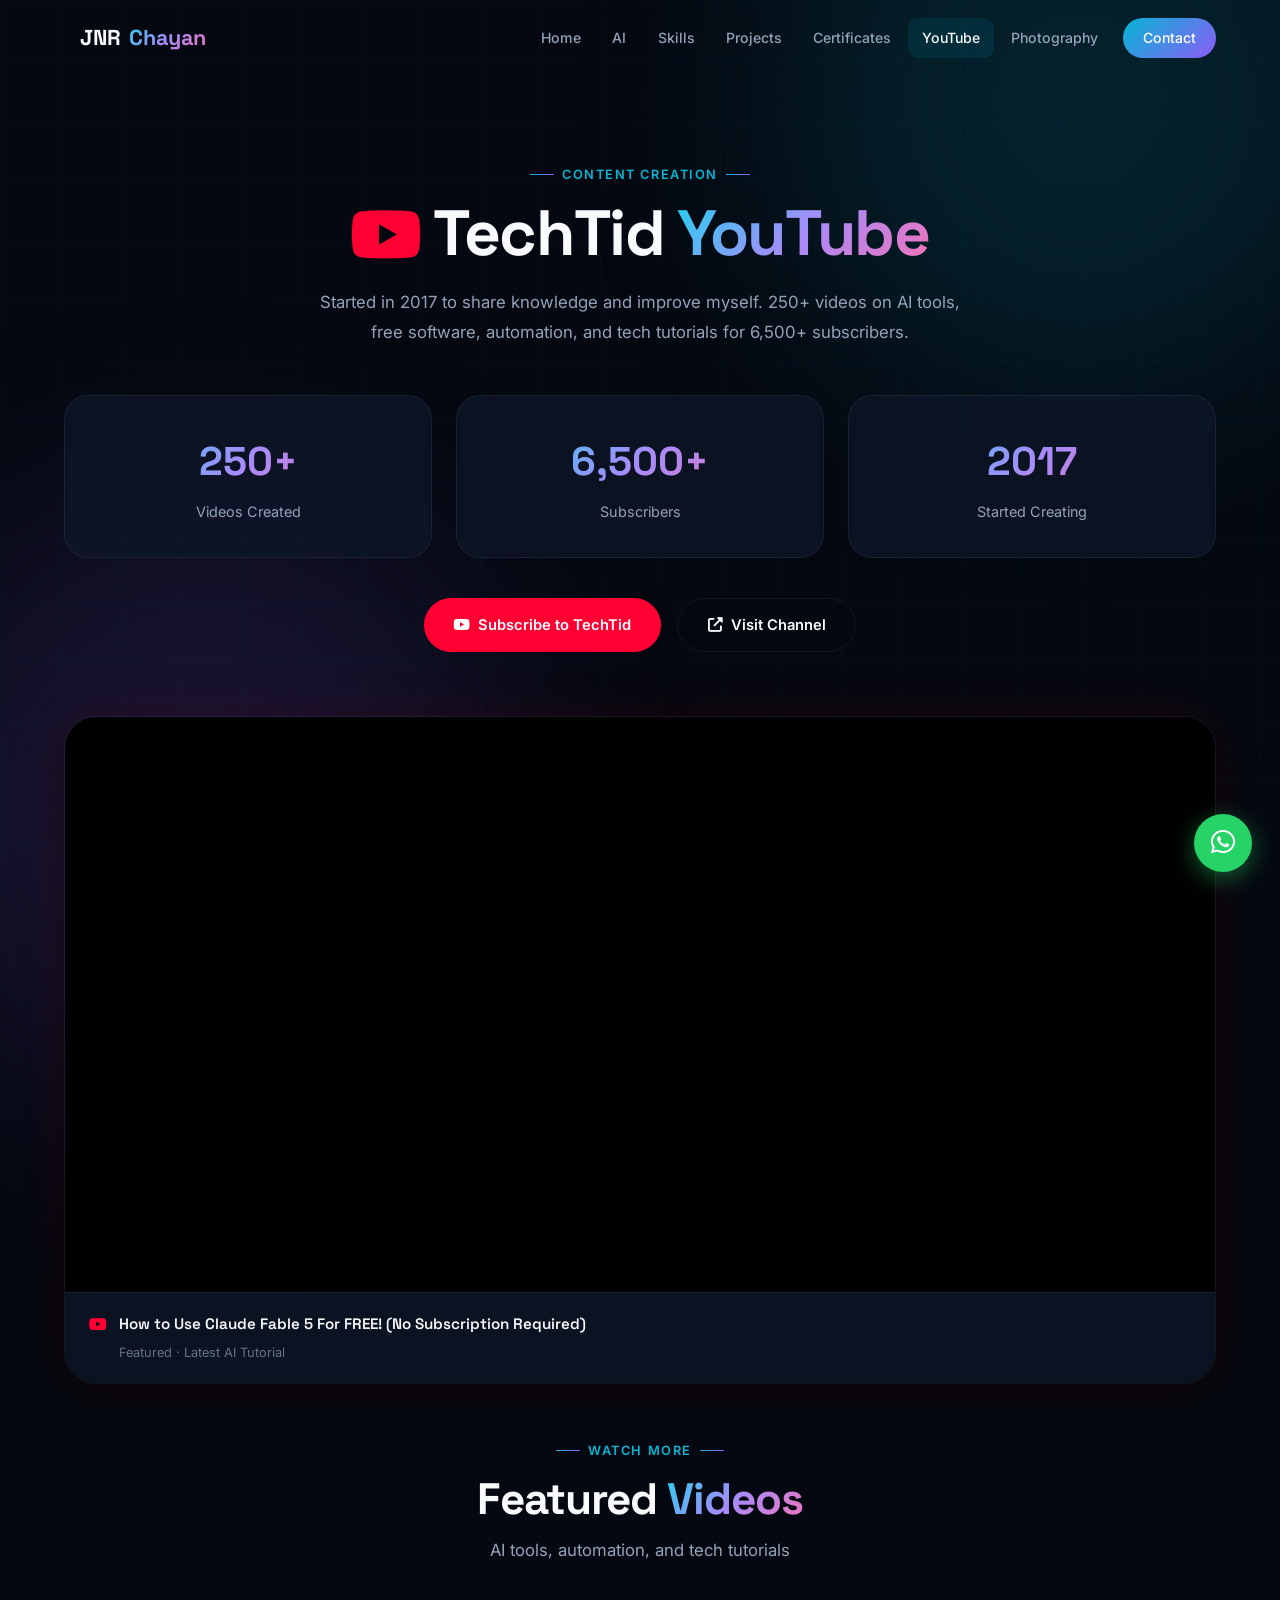
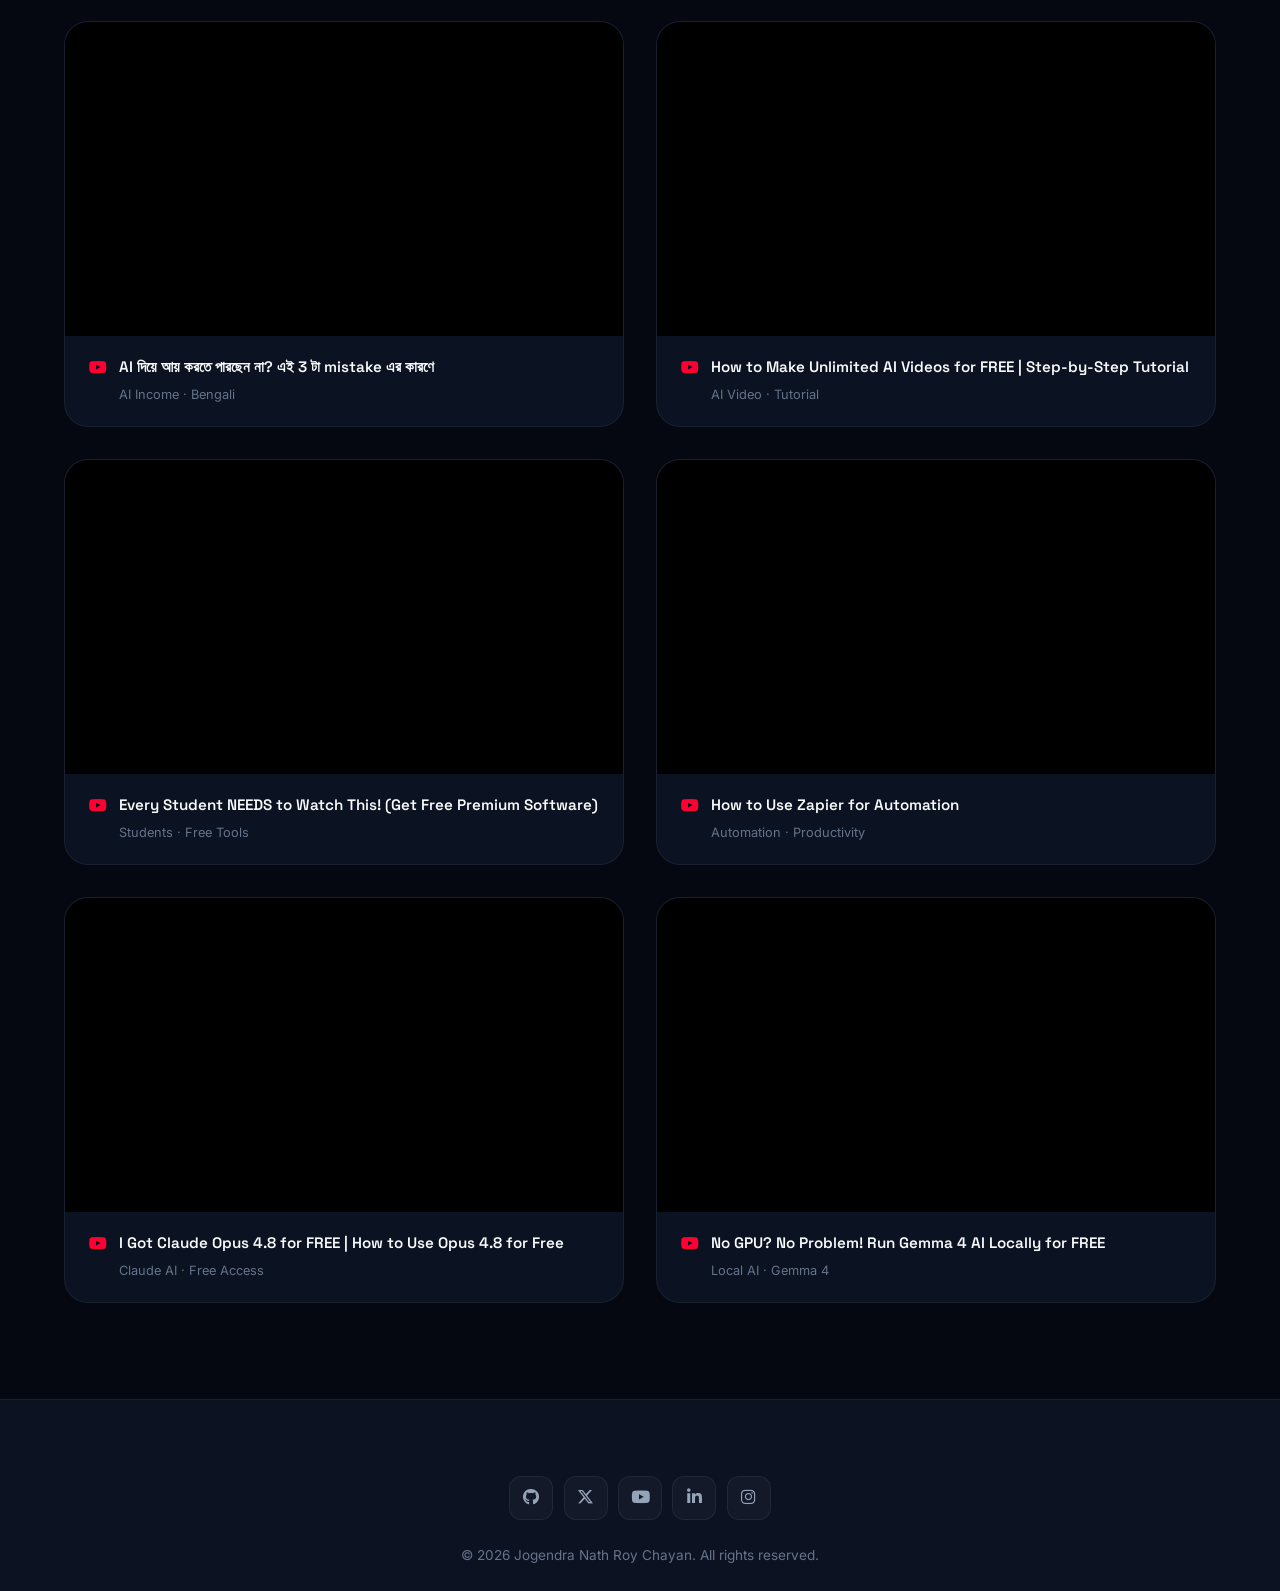
<file: youtube.html>
<!DOCTYPE html>
<html lang="en">
<head>
  <meta charset="UTF-8">
  <meta name="viewport" content="width=device-width, initial-scale=1.0">
  <meta name="description" content="TechTid YouTube Channel - AI tutorials, free tools, and tech knowledge by Jogendra Nath Roy Chayan. 250+ videos, 6500+ subscribers.">
  <title>YouTube | Jogendra Nath Roy Chayan</title>
  <link rel="preconnect" href="https://fonts.googleapis.com">
  <link rel="preconnect" href="https://fonts.gstatic.com" crossorigin>
  <link href="https://fonts.googleapis.com/css2?family=Inter:wght@400;500;600;700&family=Space+Grotesk:wght@500;600;700&display=swap" rel="stylesheet">
  <link rel="stylesheet" href="https://cdnjs.cloudflare.com/ajax/libs/font-awesome/6.5.1/css/all.min.css">
  <link rel="stylesheet" href="css/style.css">
</head>
<body>

  <div class="bg-grid"></div>
  <div class="bg-glow bg-glow-1"></div>
  <div class="bg-glow bg-glow-2"></div>

  <nav class="navbar">
    <div class="container">
      <a href="index.html" class="logo"><span class="logo-dot"></span> JNR<span>Chayan</span></a>
      <button class="nav-toggle" aria-label="Toggle navigation"><i class="fas fa-bars"></i></button>
      <div class="nav-links">
        <a href="index.html">Home</a>
        <a href="index.html#ai-expertise">AI</a>
        <a href="index.html#skills">Skills</a>
        <a href="index.html#projects">Projects</a>
        <a href="index.html#certificates">Certificates</a>
        <a href="youtube.html">YouTube</a>
        <a href="photography.html">Photography</a>
        <a href="index.html#contact" class="nav-cta">Contact</a>
      </div>
    </div>
  </nav>

  <header class="page-header">
    <div class="container">
      <div class="section-label reveal">Content Creation</div>
      <h1 class="reveal"><i class="fab fa-youtube" style="color: var(--youtube);"></i> TechTid <span class="gradient-text">YouTube</span></h1>
      <p class="reveal">
        Started in 2017 to share knowledge and improve myself. 250+ videos on AI tools,
        free software, automation, and tech tutorials for 6,500+ subscribers.
      </p>
    </div>
  </header>

  <section class="section" style="padding-top: 0; position: relative; z-index: 1;">
    <div class="container">
      <div class="youtube-stats">
        <div class="youtube-stat reveal">
          <div class="number" data-count="250">0</div>
          <div class="label">Videos Created</div>
        </div>
        <div class="youtube-stat reveal reveal-delay-1">
          <div class="number" data-count="6500">0</div>
          <div class="label">Subscribers</div>
        </div>
        <div class="youtube-stat reveal reveal-delay-2">
          <div class="number">2017</div>
          <div class="label">Started Creating</div>
        </div>
      </div>

      <div class="youtube-cta reveal">
        <a href="https://www.youtube.com/techtid?sub_confirmation=1" target="_blank" rel="noopener" class="btn btn-youtube">
          <i class="fab fa-youtube"></i> Subscribe to TechTid
        </a>
        <a href="https://www.youtube.com/techtid" target="_blank" rel="noopener" class="btn btn-outline">
          <i class="fas fa-external-link-alt"></i> Visit Channel
        </a>
      </div>

      <!-- Featured Video -->
      <div class="youtube-hero-video reveal">
        <div class="video-wrapper">
          <iframe src="https://www.youtube.com/embed/oPDLE7T-Bl4" title="How to Use Claude Fable 5 For FREE!" allow="accelerometer; autoplay; clipboard-write; encrypted-media; gyroscope; picture-in-picture; web-share" referrerpolicy="strict-origin-when-cross-origin" allowfullscreen></iframe>
        </div>
        <div class="video-info" style="background: var(--bg-card); border-top: 1px solid var(--border);">
          <i class="fab fa-youtube"></i>
          <div>
            <h3>How to Use Claude Fable 5 For FREE! (No Subscription Required)</h3>
            <p>Featured · Latest AI Tutorial</p>
          </div>
        </div>
      </div>

      <div class="section-header reveal">
        <div class="section-label">Watch More</div>
        <h2>Featured <span class="gradient-text">Videos</span></h2>
        <p>AI tools, automation, and tech tutorials</p>
      </div>

      <div class="videos-grid">
        <div class="video-card reveal">
          <div class="video-wrapper">
            <iframe src="https://www.youtube.com/embed/GPZZhlKyga4" title="AI দিয়ে আয় করতে পারছেন না? এই 3 টা mistake এর কারণে" allow="accelerometer; autoplay; clipboard-write; encrypted-media; gyroscope; picture-in-picture; web-share" referrerpolicy="strict-origin-when-cross-origin" allowfullscreen loading="lazy"></iframe>
          </div>
          <div class="video-info">
            <i class="fab fa-youtube"></i>
            <div>
              <h3>AI দিয়ে আয় করতে পারছেন না? এই 3 টা mistake এর কারণে</h3>
              <p>AI Income · Bengali</p>
            </div>
          </div>
        </div>
        <div class="video-card reveal reveal-delay-1">
          <div class="video-wrapper">
            <iframe src="https://www.youtube.com/embed/o4VFZbdj--s" title="How to Make Unlimited AI Videos for FREE" allow="accelerometer; autoplay; clipboard-write; encrypted-media; gyroscope; picture-in-picture; web-share" referrerpolicy="strict-origin-when-cross-origin" allowfullscreen loading="lazy"></iframe>
          </div>
          <div class="video-info">
            <i class="fab fa-youtube"></i>
            <div>
              <h3>How to Make Unlimited AI Videos for FREE | Step-by-Step Tutorial</h3>
              <p>AI Video · Tutorial</p>
            </div>
          </div>
        </div>
        <div class="video-card reveal reveal-delay-2">
          <div class="video-wrapper">
            <iframe src="https://www.youtube.com/embed/V5Rr-pcJWKk" title="Every Student NEEDS to Watch This!" allow="accelerometer; autoplay; clipboard-write; encrypted-media; gyroscope; picture-in-picture; web-share" referrerpolicy="strict-origin-when-cross-origin" allowfullscreen loading="lazy"></iframe>
          </div>
          <div class="video-info">
            <i class="fab fa-youtube"></i>
            <div>
              <h3>Every Student NEEDS to Watch This! (Get Free Premium Software)</h3>
              <p>Students · Free Tools</p>
            </div>
          </div>
        </div>
        <div class="video-card reveal">
          <div class="video-wrapper">
            <iframe src="https://www.youtube.com/embed/NbvYP2yb-Tk" title="How to use zapier for automation" allow="accelerometer; autoplay; clipboard-write; encrypted-media; gyroscope; picture-in-picture; web-share" referrerpolicy="strict-origin-when-cross-origin" allowfullscreen loading="lazy"></iframe>
          </div>
          <div class="video-info">
            <i class="fab fa-youtube"></i>
            <div>
              <h3>How to Use Zapier for Automation</h3>
              <p>Automation · Productivity</p>
            </div>
          </div>
        </div>
        <div class="video-card reveal reveal-delay-1">
          <div class="video-wrapper">
            <iframe src="https://www.youtube.com/embed/I104N8V9n0s" title="I Got Claude Opus 4.8 for FREE" allow="accelerometer; autoplay; clipboard-write; encrypted-media; gyroscope; picture-in-picture; web-share" referrerpolicy="strict-origin-when-cross-origin" allowfullscreen loading="lazy"></iframe>
          </div>
          <div class="video-info">
            <i class="fab fa-youtube"></i>
            <div>
              <h3>I Got Claude Opus 4.8 for FREE | How to Use Opus 4.8 for Free</h3>
              <p>Claude AI · Free Access</p>
            </div>
          </div>
        </div>
        <div class="video-card reveal reveal-delay-2">
          <div class="video-wrapper">
            <iframe src="https://www.youtube.com/embed/fYKW86X8Bwo" title="No GPU? No Problem! Run Gemma 4 AI Locally for FREE" allow="accelerometer; autoplay; clipboard-write; encrypted-media; gyroscope; picture-in-picture; web-share" referrerpolicy="strict-origin-when-cross-origin" allowfullscreen loading="lazy"></iframe>
          </div>
          <div class="video-info">
            <i class="fab fa-youtube"></i>
            <div>
              <h3>No GPU? No Problem! Run Gemma 4 AI Locally for FREE</h3>
              <p>Local AI · Gemma 4</p>
            </div>
          </div>
        </div>
      </div>
    </div>
  </section>

  <footer class="footer">
    <div class="container">
      <div class="social-bar">
        <a href="https://github.com/JNRCHAYAN" target="_blank" rel="noopener" class="social-link" aria-label="GitHub"><i class="fab fa-github"></i></a>
        <a href="https://x.com/jnrchayan12" target="_blank" rel="noopener" class="social-link" aria-label="X"><i class="fab fa-x-twitter"></i></a>
        <a href="https://www.youtube.com/techtid" target="_blank" rel="noopener" class="social-link" aria-label="YouTube"><i class="fab fa-youtube"></i></a>
        <a href="https://www.linkedin.com/in/jnrchayan" target="_blank" rel="noopener" class="social-link" aria-label="LinkedIn"><i class="fab fa-linkedin-in"></i></a>
        <a href="https://www.instagram.com/jnrchayan/" target="_blank" rel="noopener" class="social-link" aria-label="Instagram"><i class="fab fa-instagram"></i></a>
      </div>
      <p>&copy; 2026 Jogendra Nath Roy Chayan. All rights reserved.</p>
    </div>
  </footer>

  <a href="https://wa.me/8801723193226?text=Hello%20Chayan,%20I%20visited%20your%20portfolio%20website%20and%20would%20like%20to%20connect." target="_blank" rel="noopener" class="whatsapp-float" aria-label="Chat on WhatsApp">
    <span class="whatsapp-tooltip">Chat with me!</span>
    <i class="fab fa-whatsapp"></i>
  </a>

  <script src="js/main.js"></script>
</body>
</html>
</file>
<file: css/style.css>
/* ===== Design System ===== */
:root {
  --bg-primary: #050810;
  --bg-secondary: #0c1222;
  --bg-card: rgba(15, 23, 42, 0.7);
  --bg-glass: rgba(255, 255, 255, 0.03);
  --text-primary: #f8fafc;
  --text-secondary: #94a3b8;
  --text-muted: #64748b;
  --accent: #06b6d4;
  --accent-2: #8b5cf6;
  --accent-light: #22d3ee;
  --accent-glow: rgba(6, 182, 212, 0.35);
  --purple-glow: rgba(139, 92, 246, 0.3);
  --whatsapp: #25d366;
  --youtube: #ff0033;
  --border: rgba(148, 163, 184, 0.1);
  --border-hover: rgba(6, 182, 212, 0.4);
  --shadow: 0 8px 32px rgba(0, 0, 0, 0.5);
  --shadow-glow: 0 0 40px var(--accent-glow);
  --radius: 16px;
  --radius-lg: 24px;
  --radius-xl: 32px;
  --transition: 0.35s cubic-bezier(0.4, 0, 0.2, 1);
  --nav-height: 76px;
  --gradient: linear-gradient(135deg, var(--accent) 0%, var(--accent-2) 100%);
  --gradient-text: linear-gradient(135deg, #22d3ee 0%, #a78bfa 50%, #f472b6 100%);
}

*, *::before, *::after { box-sizing: border-box; margin: 0; padding: 0; }
html { scroll-behavior: smooth; scroll-padding-top: var(--nav-height); }
body {
  font-family: 'Inter', system-ui, sans-serif;
  background: var(--bg-primary);
  color: var(--text-primary);
  line-height: 1.7;
  overflow-x: hidden;
}
img { max-width: 100%; height: auto; display: block; }
a { color: var(--accent-light); text-decoration: none; transition: color var(--transition); }
a:hover { color: var(--accent); }
ul { list-style: none; }

h1, h2, h3 { font-family: 'Space Grotesk', 'Inter', sans-serif; font-weight: 700; line-height: 1.15; }
h1 { font-size: clamp(2.4rem, 5.5vw, 4rem); letter-spacing: -0.02em; }
h2 { font-size: clamp(1.75rem, 4vw, 2.75rem); letter-spacing: -0.02em; }
h3 { font-size: 1.2rem; }

.container { max-width: 1200px; margin: 0 auto; padding: 0 1.5rem; }
.section { padding: 6rem 0; position: relative; }
.section-alt { background: var(--bg-secondary); }

.section-header { text-align: center; margin-bottom: 3.5rem; }
.section-label {
  display: inline-flex;
  align-items: center;
  gap: 0.5rem;
  font-size: 0.8rem;
  font-weight: 600;
  letter-spacing: 0.12em;
  text-transform: uppercase;
  color: var(--accent);
  margin-bottom: 0.75rem;
}
.section-label::before,
.section-label::after {
  content: '';
  width: 24px;
  height: 1px;
  background: var(--gradient);
}
.section-header p { color: var(--text-secondary); max-width: 560px; margin: 0.75rem auto 0; font-size: 1.05rem; }

.gradient-text {
  background: var(--gradient-text);
  -webkit-background-clip: text;
  -webkit-text-fill-color: transparent;
  background-clip: text;
}

/* ===== Scroll Reveal ===== */
.reveal {
  opacity: 0;
  transform: translateY(32px);
  transition: opacity 0.7s ease, transform 0.7s ease;
}
.reveal.visible { opacity: 1; transform: translateY(0); }
.reveal-delay-1 { transition-delay: 0.1s; }
.reveal-delay-2 { transition-delay: 0.2s; }
.reveal-delay-3 { transition-delay: 0.3s; }
.reveal-delay-4 { transition-delay: 0.4s; }

/* ===== Animated Background ===== */
.bg-grid {
  position: fixed;
  inset: 0;
  background-image:
    linear-gradient(rgba(6, 182, 212, 0.03) 1px, transparent 1px),
    linear-gradient(90deg, rgba(6, 182, 212, 0.03) 1px, transparent 1px);
  background-size: 60px 60px;
  pointer-events: none;
  z-index: 0;
}
.bg-glow {
  position: fixed;
  width: 600px;
  height: 600px;
  border-radius: 50%;
  filter: blur(120px);
  opacity: 0.15;
  pointer-events: none;
  z-index: 0;
  animation: float-glow 8s ease-in-out infinite;
}
.bg-glow-1 { top: -200px; right: -100px; background: var(--accent); }
.bg-glow-2 { bottom: -200px; left: -100px; background: var(--accent-2); animation-delay: -4s; }

@keyframes float-glow {
  0%, 100% { transform: translate(0, 0) scale(1); }
  50% { transform: translate(30px, -30px) scale(1.1); }
}

/* ===== Navigation ===== */
.navbar {
  position: fixed;
  top: 0; left: 0; right: 0;
  height: var(--nav-height);
  z-index: 1000;
  transition: all var(--transition);
}
.navbar.scrolled {
  background: rgba(5, 8, 16, 0.9);
  backdrop-filter: blur(20px);
  border-bottom: 1px solid var(--border);
  box-shadow: 0 4px 30px rgba(0, 0, 0, 0.3);
}
.navbar .container {
  display: flex;
  align-items: center;
  justify-content: space-between;
  height: 100%;
}
.logo {
  font-family: 'Space Grotesk', sans-serif;
  font-size: 1.35rem;
  font-weight: 700;
  color: var(--text-primary);
  display: flex;
  align-items: center;
  gap: 0.5rem;
}
.logo-dot {
  width: 8px;
  height: 8px;
  background: var(--gradient);
  border-radius: 50%;
  animation: pulse-dot 2s infinite;
}
@keyframes pulse-dot {
  0%, 100% { opacity: 1; transform: scale(1); }
  50% { opacity: 0.6; transform: scale(1.3); }
}
.logo span { background: var(--gradient-text); -webkit-background-clip: text; -webkit-text-fill-color: transparent; background-clip: text; }
.nav-links { display: flex; gap: 0.15rem; align-items: center; }
.nav-links a {
  color: var(--text-secondary);
  padding: 0.5rem 0.9rem;
  border-radius: 10px;
  font-size: 0.88rem;
  font-weight: 500;
  transition: all var(--transition);
}
.nav-links a:hover,
.nav-links a.active {
  color: var(--text-primary);
  background: rgba(6, 182, 212, 0.1);
}
.nav-cta {
  background: var(--gradient) !important;
  color: #fff !important;
  padding: 0.5rem 1.25rem !important;
  border-radius: 50px !important;
  margin-left: 0.5rem;
}
.nav-cta:hover { transform: translateY(-2px); box-shadow: var(--shadow-glow); color: #fff !important; }
.nav-toggle {
  display: none;
  background: var(--bg-glass);
  border: 1px solid var(--border);
  color: var(--text-primary);
  font-size: 1.2rem;
  cursor: pointer;
  padding: 0.5rem 0.75rem;
  border-radius: 10px;
}

/* ===== Buttons ===== */
.btn {
  display: inline-flex;
  align-items: center;
  gap: 0.5rem;
  padding: 0.85rem 1.85rem;
  border-radius: 50px;
  font-weight: 600;
  font-size: 0.92rem;
  transition: all var(--transition);
  border: none;
  cursor: pointer;
  position: relative;
  overflow: hidden;
}
.btn-primary {
  background: var(--gradient);
  color: #fff;
  box-shadow: 0 4px 20px var(--accent-glow);
}
.btn-primary:hover {
  transform: translateY(-3px);
  box-shadow: 0 8px 30px var(--accent-glow);
  color: #fff;
}
.btn-outline {
  background: transparent;
  color: var(--text-primary);
  border: 1px solid var(--border);
  backdrop-filter: blur(8px);
}
.btn-outline:hover {
  border-color: var(--accent);
  background: rgba(6, 182, 212, 0.08);
  transform: translateY(-3px);
  color: var(--accent-light);
}
.btn-youtube { background: var(--youtube); color: #fff; }
.btn-youtube:hover { background: #cc0029; color: #fff; transform: translateY(-3px); box-shadow: 0 8px 24px rgba(255, 0, 51, 0.35); }

/* ===== Hero ===== */
.hero {
  min-height: 100vh;
  display: flex;
  align-items: center;
  padding-top: var(--nav-height);
  position: relative;
  z-index: 1;
}
.hero .container {
  display: grid;
  grid-template-columns: 1.1fr 0.9fr;
  gap: 4rem;
  align-items: center;
}
.hero-badge {
  display: inline-flex;
  align-items: center;
  gap: 0.5rem;
  background: rgba(6, 182, 212, 0.1);
  border: 1px solid rgba(6, 182, 212, 0.25);
  padding: 0.4rem 1rem;
  border-radius: 50px;
  font-size: 0.82rem;
  font-weight: 600;
  color: var(--accent-light);
  margin-bottom: 1.5rem;
  animation: fade-in-up 0.8s ease;
}
.hero-badge i { animation: spin-slow 4s linear infinite; }
@keyframes spin-slow { to { transform: rotate(360deg); } }
@keyframes fade-in-up {
  from { opacity: 0; transform: translateY(20px); }
  to { opacity: 1; transform: translateY(0); }
}
.hero h1 { margin-bottom: 0.5rem; animation: fade-in-up 0.8s ease 0.1s both; }
.hero-title-sub {
  font-size: clamp(1.5rem, 3.5vw, 2.2rem);
  font-weight: 600;
  margin-bottom: 1.25rem;
  animation: fade-in-up 0.8s ease 0.2s both;
}
.hero-bio {
  color: var(--text-secondary);
  font-size: 1.05rem;
  margin-bottom: 2rem;
  max-width: 540px;
  line-height: 1.8;
  animation: fade-in-up 0.8s ease 0.3s both;
}
.hero-actions {
  display: flex;
  flex-wrap: wrap;
  gap: 1rem;
  margin-bottom: 2rem;
  animation: fade-in-up 0.8s ease 0.4s both;
}
.hero-tech {
  display: flex;
  flex-wrap: wrap;
  gap: 0.5rem;
  animation: fade-in-up 0.8s ease 0.5s both;
}
.tech-pill {
  font-size: 0.78rem;
  font-weight: 500;
  padding: 0.3rem 0.75rem;
  border-radius: 6px;
  background: var(--bg-glass);
  border: 1px solid var(--border);
  color: var(--text-muted);
}
.social-bar { display: flex; gap: 0.65rem; margin-top: 1.75rem; animation: fade-in-up 0.8s ease 0.6s both; }
.social-link {
  width: 44px;
  height: 44px;
  border-radius: 12px;
  background: var(--bg-glass);
  border: 1px solid var(--border);
  display: flex;
  align-items: center;
  justify-content: center;
  color: var(--text-secondary);
  transition: all var(--transition);
  font-size: 1.05rem;
}
.social-link:hover {
  background: var(--gradient);
  color: #fff;
  border-color: transparent;
  transform: translateY(-4px);
  box-shadow: var(--shadow-glow);
}

/* Profile Image */
.hero-visual { position: relative; display: flex; justify-content: center; animation: fade-in-up 1s ease 0.3s both; }
.profile-frame {
  position: relative;
  width: min(340px, 90vw);
  aspect-ratio: 1;
}
.profile-ring {
  position: absolute;
  inset: -12px;
  border-radius: 50%;
  background: var(--gradient);
  animation: rotate-ring 6s linear infinite;
  opacity: 0.7;
}
.profile-ring::before {
  content: '';
  position: absolute;
  inset: 3px;
  border-radius: 50%;
  background: var(--bg-primary);
}
@keyframes rotate-ring {
  to { transform: rotate(360deg); }
}
.profile-img-wrap {
  position: relative;
  width: 100%;
  height: 100%;
  border-radius: 50%;
  overflow: hidden;
  border: 3px solid rgba(6, 182, 212, 0.3);
  box-shadow: 0 0 60px var(--accent-glow), 0 0 100px var(--purple-glow);
}
.profile-img-wrap img {
  width: 100%;
  height: 100%;
  object-fit: cover;
  transition: transform 0.5s ease;
}
.profile-frame:hover .profile-img-wrap img { transform: scale(1.05); }
.profile-float-card {
  position: absolute;
  background: rgba(15, 23, 42, 0.9);
  backdrop-filter: blur(16px);
  border: 1px solid var(--border);
  border-radius: var(--radius);
  padding: 0.75rem 1rem;
  font-size: 0.82rem;
  font-weight: 600;
  display: flex;
  align-items: center;
  gap: 0.5rem;
  box-shadow: var(--shadow);
  animation: float-card 3s ease-in-out infinite;
}
.profile-float-card i { color: var(--accent); }
.profile-float-card.card-1 { top: 10%; right: -10%; animation-delay: 0s; }
.profile-float-card.card-2 { bottom: 15%; left: -15%; animation-delay: -1.5s; }
.profile-float-card.card-3 { bottom: 5%; right: -5%; animation-delay: -0.75s; }
@keyframes float-card {
  0%, 100% { transform: translateY(0); }
  50% { transform: translateY(-8px); }
}

/* ===== AI Focus Section ===== */
.ai-grid {
  display: grid;
  grid-template-columns: repeat(auto-fit, minmax(260px, 1fr));
  gap: 1.5rem;
}
.ai-card {
  background: var(--bg-card);
  backdrop-filter: blur(12px);
  border: 1px solid var(--border);
  border-radius: var(--radius-lg);
  padding: 2rem;
  transition: all var(--transition);
  position: relative;
  overflow: hidden;
}
.ai-card::before {
  content: '';
  position: absolute;
  top: 0; left: 0; right: 0;
  height: 2px;
  background: var(--gradient);
  transform: scaleX(0);
  transition: transform var(--transition);
}
.ai-card:hover {
  border-color: var(--border-hover);
  transform: translateY(-6px);
  box-shadow: var(--shadow), var(--shadow-glow);
}
.ai-card:hover::before { transform: scaleX(1); }
.ai-card-icon {
  width: 52px;
  height: 52px;
  border-radius: 14px;
  background: linear-gradient(135deg, rgba(6, 182, 212, 0.15), rgba(139, 92, 246, 0.15));
  display: flex;
  align-items: center;
  justify-content: center;
  font-size: 1.4rem;
  color: var(--accent-light);
  margin-bottom: 1.25rem;
}
.ai-card h3 { margin-bottom: 0.6rem; }
.ai-card p { color: var(--text-secondary); font-size: 0.9rem; }

/* ===== Stats ===== */
.stats-row {
  display: grid;
  grid-template-columns: repeat(4, 1fr);
  gap: 1.25rem;
}
.stat-card {
  background: var(--bg-card);
  backdrop-filter: blur(12px);
  border: 1px solid var(--border);
  border-radius: var(--radius);
  padding: 1.75rem 1.25rem;
  text-align: center;
  transition: all var(--transition);
}
.stat-card:hover { border-color: var(--border-hover); transform: translateY(-4px); }
.stat-card .number {
  font-family: 'Space Grotesk', sans-serif;
  font-size: 2.25rem;
  font-weight: 700;
  background: var(--gradient-text);
  -webkit-background-clip: text;
  -webkit-text-fill-color: transparent;
  background-clip: text;
}
.stat-card .label { color: var(--text-muted); font-size: 0.85rem; margin-top: 0.25rem; }

/* ===== About ===== */
.about-grid {
  display: grid;
  grid-template-columns: 1fr 1fr;
  gap: 4rem;
  align-items: center;
}
.about-text p { color: var(--text-secondary); margin-bottom: 1.25rem; font-size: 1.02rem; }
.about-highlight {
  background: var(--bg-card);
  border: 1px solid var(--border);
  border-left: 3px solid var(--accent);
  border-radius: var(--radius);
  padding: 1.25rem 1.5rem;
  margin-top: 1.5rem;
}
.about-highlight p { margin: 0; color: var(--text-primary); font-weight: 500; }

/* ===== Skills ===== */
.skills-showcase {
  display: grid;
  grid-template-columns: 1.2fr 1fr;
  gap: 2rem;
}
.skills-primary {
  background: var(--bg-card);
  border: 1px solid var(--border);
  border-radius: var(--radius-lg);
  padding: 2.5rem;
  position: relative;
  overflow: hidden;
}
.skills-primary::after {
  content: '';
  position: absolute;
  top: -50%; right: -50%;
  width: 100%; height: 100%;
  background: radial-gradient(circle, var(--accent-glow) 0%, transparent 70%);
  pointer-events: none;
}
.skills-primary h3 {
  font-size: 1.1rem;
  margin-bottom: 1.5rem;
  display: flex;
  align-items: center;
  gap: 0.5rem;
  color: var(--accent-light);
}
.skill-bar-group { margin-bottom: 1.25rem; }
.skill-bar-header {
  display: flex;
  justify-content: space-between;
  margin-bottom: 0.5rem;
  font-size: 0.88rem;
  font-weight: 500;
}
.skill-bar {
  height: 6px;
  background: rgba(255,255,255,0.06);
  border-radius: 3px;
  overflow: hidden;
}
.skill-bar-fill {
  height: 100%;
  background: var(--gradient);
  border-radius: 3px;
  width: 0;
  transition: width 1.2s cubic-bezier(0.4, 0, 0.2, 1);
}
.skills-secondary { display: flex; flex-direction: column; gap: 1.25rem; }
.skill-category {
  background: var(--bg-card);
  border: 1px solid var(--border);
  border-radius: var(--radius);
  padding: 1.5rem;
  transition: all var(--transition);
}
.skill-category:hover { border-color: var(--border-hover); }
.skill-category h3 {
  font-size: 0.92rem;
  margin-bottom: 0.85rem;
  display: flex;
  align-items: center;
  gap: 0.5rem;
  color: var(--text-primary);
}
.skill-tags { display: flex; flex-wrap: wrap; gap: 0.45rem; }
.skill-tag {
  font-size: 0.78rem;
  padding: 0.3rem 0.7rem;
  border-radius: 8px;
  background: rgba(6, 182, 212, 0.08);
  border: 1px solid rgba(6, 182, 212, 0.12);
  color: var(--text-secondary);
  transition: all var(--transition);
}
.skill-tag:hover { background: rgba(6, 182, 212, 0.15); color: var(--accent-light); }
.skill-tag.ai-tag {
  background: rgba(139, 92, 246, 0.1);
  border-color: rgba(139, 92, 246, 0.2);
  color: #c4b5fd;
}

/* ===== Projects ===== */
.projects-showcase { display: flex; flex-direction: column; gap: 2rem; }
.project-featured {
  display: grid;
  grid-template-columns: 1fr 1.2fr;
  gap: 0;
  background: var(--bg-card);
  border: 1px solid var(--border);
  border-radius: var(--radius-xl);
  overflow: hidden;
  transition: all var(--transition);
}
.project-featured:hover {
  border-color: var(--border-hover);
  box-shadow: var(--shadow), 0 0 60px var(--accent-glow);
}
.project-featured-visual {
  background: linear-gradient(135deg, rgba(6, 182, 212, 0.15), rgba(139, 92, 246, 0.2));
  display: flex;
  align-items: center;
  justify-content: center;
  padding: 3rem;
  position: relative;
  overflow: hidden;
}
.project-featured-visual::before {
  content: '';
  position: absolute;
  inset: 0;
  background: url("data:image/svg+xml,%3Csvg width='60' height='60' viewBox='0 0 60 60' xmlns='http://www.w3.org/2000/svg'%3E%3Cg fill='none' fill-rule='evenodd'%3E%3Cg fill='%2306b6d4' fill-opacity='0.05'%3E%3Cpath d='M36 34v-4h-2v4h-4v2h4v4h2v-4h4v-2h-4zm0-30V0h-2v4h-4v2h4v4h2V6h4V4h-4zM6 34v-4H4v4H0v2h4v4h2v-4h4v-2H6zM6 4V0H4v4H0v2h4v4h2V6h4V4H6z'/%3E%3C/g%3E%3C/g%3E%3C/svg%3E");
}
.project-featured-visual i {
  font-size: 5rem;
  background: var(--gradient-text);
  -webkit-background-clip: text;
  -webkit-text-fill-color: transparent;
  background-clip: text;
  position: relative;
}
.project-featured-content { padding: 2.5rem; display: flex; flex-direction: column; justify-content: center; }
.project-badge {
  display: inline-block;
  font-size: 0.72rem;
  font-weight: 700;
  letter-spacing: 0.08em;
  text-transform: uppercase;
  color: var(--accent);
  background: rgba(6, 182, 212, 0.1);
  padding: 0.3rem 0.75rem;
  border-radius: 6px;
  margin-bottom: 1rem;
  width: fit-content;
}
.project-featured-content h3 { font-size: 1.6rem; margin-bottom: 0.75rem; }
.project-featured-content p { color: var(--text-secondary); margin-bottom: 1.25rem; line-height: 1.7; }
.project-tech { display: flex; flex-wrap: wrap; gap: 0.4rem; margin-bottom: 1.5rem; }
.project-tech span {
  font-size: 0.75rem;
  padding: 0.25rem 0.65rem;
  border-radius: 6px;
  background: rgba(139, 92, 246, 0.12);
  border: 1px solid rgba(139, 92, 246, 0.2);
  color: #c4b5fd;
}
.project-link {
  display: inline-flex;
  align-items: center;
  gap: 0.5rem;
  font-weight: 600;
  font-size: 0.9rem;
  color: var(--accent-light);
}
.project-link:hover { gap: 0.75rem; }

.projects-grid {
  display: grid;
  grid-template-columns: repeat(3, 1fr);
  gap: 1.5rem;
}
.project-card {
  background: var(--bg-card);
  border: 1px solid var(--border);
  border-radius: var(--radius-lg);
  padding: 2rem;
  transition: all var(--transition);
  display: flex;
  flex-direction: column;
}
.project-card:hover {
  border-color: var(--border-hover);
  transform: translateY(-6px);
  box-shadow: var(--shadow);
}
.project-icon {
  width: 50px;
  height: 50px;
  border-radius: 14px;
  background: linear-gradient(135deg, rgba(6, 182, 212, 0.12), rgba(139, 92, 246, 0.12));
  display: flex;
  align-items: center;
  justify-content: center;
  font-size: 1.3rem;
  color: var(--accent-light);
  margin-bottom: 1.25rem;
}
.project-card h3 { margin-bottom: 0.65rem; }
.project-card p { color: var(--text-secondary); font-size: 0.88rem; flex: 1; margin-bottom: 1.25rem; line-height: 1.65; }

.about-grid .stats-row { grid-template-columns: repeat(2, 1fr); }
.project-card .project-tech { margin-bottom: 1.25rem; }
.timeline { position: relative; max-width: 720px; margin: 0 auto; }
.timeline::before {
  content: '';
  position: absolute;
  left: 24px;
  top: 0; bottom: 0;
  width: 2px;
  background: linear-gradient(to bottom, var(--accent), var(--accent-2), transparent);
}
.timeline-item {
  position: relative;
  padding-left: 64px;
  padding-bottom: 2.5rem;
}
.timeline-item::before {
  content: '';
  position: absolute;
  left: 18px;
  top: 8px;
  width: 14px;
  height: 14px;
  border-radius: 50%;
  background: var(--gradient);
  box-shadow: 0 0 12px var(--accent-glow);
}
.timeline-date {
  color: var(--accent);
  font-size: 0.8rem;
  font-weight: 600;
  letter-spacing: 0.05em;
  margin-bottom: 0.35rem;
}
.timeline-item h3 { font-size: 1.05rem; margin-bottom: 0.4rem; }
.timeline-item p { color: var(--text-secondary); font-size: 0.9rem; }

/* ===== Certificates ===== */
.certificates-grid {
  display: grid;
  grid-template-columns: repeat(auto-fill, minmax(270px, 1fr));
  gap: 1.5rem;
}
.cert-card {
  background: var(--bg-card);
  border: 1px solid var(--border);
  border-radius: var(--radius);
  overflow: hidden;
  cursor: pointer;
  transition: all var(--transition);
}
.cert-card:hover {
  transform: translateY(-6px) scale(1.02);
  border-color: var(--border-hover);
  box-shadow: var(--shadow);
}
.cert-card img { width: 100%; height: 190px; object-fit: cover; transition: transform 0.5s ease; }
.cert-card:hover img { transform: scale(1.05); }
.cert-info { padding: 1.15rem; }
.cert-info h3 { font-size: 0.92rem; margin-bottom: 0.3rem; }
.cert-info p { color: var(--text-muted); font-size: 0.8rem; }

/* ===== Contact ===== */
.contact-grid { display: grid; grid-template-columns: 1fr 1fr; gap: 3rem; align-items: start; }
.contact-info p { color: var(--text-secondary); margin-bottom: 1.5rem; font-size: 1.02rem; }
.contact-links { display: flex; flex-direction: column; gap: 1rem; }
.contact-item {
  display: flex;
  align-items: center;
  gap: 1rem;
  padding: 1.15rem 1.25rem;
  background: var(--bg-card);
  border: 1px solid var(--border);
  border-radius: var(--radius);
  transition: all var(--transition);
}
.contact-item:hover { border-color: var(--border-hover); transform: translateX(6px); }
.contact-item i {
  width: 44px;
  height: 44px;
  background: linear-gradient(135deg, rgba(6, 182, 212, 0.12), rgba(139, 92, 246, 0.12));
  border-radius: 12px;
  display: flex;
  align-items: center;
  justify-content: center;
  color: var(--accent-light);
  font-size: 1.1rem;
}
.contact-item span { color: var(--text-muted); font-size: 0.82rem; display: block; }
.contact-item strong { color: var(--text-primary); font-size: 0.95rem; }

/* ===== WhatsApp ===== */
.whatsapp-float {
  position: fixed;
  bottom: 28px;
  right: 28px;
  width: 58px;
  height: 58px;
  background: var(--whatsapp);
  border-radius: 50%;
  display: flex;
  align-items: center;
  justify-content: center;
  color: #fff;
  font-size: 1.7rem;
  box-shadow: 0 6px 24px rgba(37, 211, 102, 0.45);
  z-index: 999;
  transition: all var(--transition);
  animation: whatsapp-bounce 2s infinite;
}
.whatsapp-float:hover { transform: scale(1.12); color: #fff; }
@keyframes whatsapp-bounce {
  0%, 100% { box-shadow: 0 6px 24px rgba(37, 211, 102, 0.45); }
  50% { box-shadow: 0 6px 36px rgba(37, 211, 102, 0.7); }
}
.whatsapp-tooltip {
  position: absolute;
  right: 70px;
  background: #fff;
  color: #111;
  padding: 0.45rem 0.9rem;
  border-radius: 8px;
  font-size: 0.8rem;
  font-weight: 600;
  white-space: nowrap;
  opacity: 0;
  pointer-events: none;
  transition: opacity var(--transition);
}
.whatsapp-float:hover .whatsapp-tooltip { opacity: 1; }

/* ===== Footer ===== */
.footer {
  background: var(--bg-secondary);
  border-top: 1px solid var(--border);
  padding: 3rem 0 1.5rem;
  position: relative;
  z-index: 1;
}
.footer .container { display: flex; flex-direction: column; align-items: center; gap: 1.5rem; }
.footer p { color: var(--text-muted); font-size: 0.85rem; }

/* ===== Modal ===== */
.modal-overlay {
  position: fixed;
  inset: 0;
  background: rgba(0, 0, 0, 0.88);
  backdrop-filter: blur(8px);
  z-index: 2000;
  display: flex;
  align-items: center;
  justify-content: center;
  padding: 2rem;
  opacity: 0;
  visibility: hidden;
  transition: all var(--transition);
}
.modal-overlay.active { opacity: 1; visibility: visible; }
.modal-content {
  background: var(--bg-secondary);
  border: 1px solid var(--border);
  border-radius: var(--radius-lg);
  max-width: 800px;
  width: 100%;
  max-height: 90vh;
  overflow-y: auto;
  transform: scale(0.9);
  transition: transform var(--transition);
  position: relative;
}
.modal-overlay.active .modal-content { transform: scale(1); }
.modal-close {
  position: absolute;
  top: 1rem;
  right: 1rem;
  background: rgba(0,0,0,0.6);
  border: none;
  color: #fff;
  width: 38px;
  height: 38px;
  border-radius: 50%;
  cursor: pointer;
  z-index: 1;
}
.modal-content img { width: 100%; }
.modal-body { padding: 1.5rem; }
.modal-body h3 { margin-bottom: 0.5rem; }
.modal-body p { color: var(--text-secondary); font-size: 0.9rem; }

/* ===== Page Header ===== */
.page-header {
  padding: calc(var(--nav-height) + 5rem) 0 3rem;
  text-align: center;
  position: relative;
  z-index: 1;
}
.page-header h1 { margin-bottom: 1rem; display: flex; align-items: center; justify-content: center; gap: 0.75rem; flex-wrap: wrap; }
.page-header p { color: var(--text-secondary); max-width: 640px; margin: 0 auto; font-size: 1.05rem; line-height: 1.8; }

/* ===== YouTube Page ===== */
.youtube-hero-video {
  margin-bottom: 3rem;
  border-radius: var(--radius-xl);
  overflow: hidden;
  border: 1px solid var(--border);
  box-shadow: var(--shadow), 0 0 50px rgba(255, 0, 51, 0.1);
}
.youtube-hero-video .video-wrapper { padding-bottom: 50%; }
.youtube-stats {
  display: grid;
  grid-template-columns: repeat(3, 1fr);
  gap: 1.5rem;
  margin-bottom: 2.5rem;
}
.youtube-stat {
  background: var(--bg-card);
  border: 1px solid var(--border);
  border-radius: var(--radius-lg);
  padding: 2rem;
  text-align: center;
  transition: all var(--transition);
}
.youtube-stat:hover { border-color: var(--border-hover); transform: translateY(-4px); }
.youtube-stat .number {
  font-family: 'Space Grotesk', sans-serif;
  font-size: 2.5rem;
  font-weight: 700;
  background: var(--gradient-text);
  -webkit-background-clip: text;
  -webkit-text-fill-color: transparent;
  background-clip: text;
}
.youtube-stat .label { color: var(--text-secondary); font-size: 0.9rem; margin-top: 0.25rem; }
.youtube-cta { display: flex; flex-wrap: wrap; gap: 1rem; justify-content: center; margin-bottom: 4rem; }
.videos-grid {
  display: grid;
  grid-template-columns: repeat(2, 1fr);
  gap: 2rem;
}
.video-card {
  background: var(--bg-card);
  border: 1px solid var(--border);
  border-radius: var(--radius-lg);
  overflow: hidden;
  transition: all var(--transition);
}
.video-card:hover {
  border-color: var(--border-hover);
  transform: translateY(-6px);
  box-shadow: var(--shadow);
}
.video-wrapper {
  position: relative;
  padding-bottom: 56.25%;
  height: 0;
  overflow: hidden;
  background: #000;
}
.video-wrapper iframe {
  position: absolute;
  top: 0; left: 0;
  width: 100%;
  height: 100%;
  border: none;
}
.video-info {
  padding: 1.25rem 1.5rem;
  display: flex;
  align-items: flex-start;
  gap: 0.75rem;
}
.video-info i { color: var(--youtube); margin-top: 0.2rem; flex-shrink: 0; }
.video-info h3 { font-size: 0.95rem; line-height: 1.5; font-weight: 600; }
.video-info p { color: var(--text-muted); font-size: 0.8rem; margin-top: 0.35rem; }

/* ===== Photography Page ===== */
.photo-intro {
  max-width: 780px;
  margin: 0 auto 3rem;
  text-align: center;
  color: var(--text-secondary);
  line-height: 1.85;
  font-size: 1.02rem;
}
.gear-info {
  display: grid;
  grid-template-columns: repeat(3, 1fr);
  gap: 1.5rem;
  margin-bottom: 3rem;
}
.gear-card {
  background: var(--bg-card);
  border: 1px solid var(--border);
  border-radius: var(--radius-lg);
  padding: 2rem 1.5rem;
  text-align: center;
  transition: all var(--transition);
}
.gear-card:hover { border-color: var(--border-hover); transform: translateY(-4px); }
.gear-card i { font-size: 2rem; background: var(--gradient-text); -webkit-background-clip: text; -webkit-text-fill-color: transparent; background-clip: text; margin-bottom: 0.85rem; }
.gear-card h3 { font-size: 1rem; margin-bottom: 0.4rem; }
.gear-card p { color: var(--text-muted); font-size: 0.85rem; }

/* Photo Filters */
.photo-filters {
  display: flex;
  flex-wrap: wrap;
  gap: 0.6rem;
  justify-content: center;
  margin-bottom: 2.5rem;
  position: sticky;
  top: calc(var(--nav-height) + 1rem);
  z-index: 50;
  padding: 1rem;
  background: rgba(5, 8, 16, 0.85);
  backdrop-filter: blur(16px);
  border-radius: var(--radius-lg);
  border: 1px solid var(--border);
}
.filter-btn {
  padding: 0.5rem 1.25rem;
  border-radius: 50px;
  border: 1px solid var(--border);
  background: transparent;
  color: var(--text-secondary);
  font-size: 0.85rem;
  font-weight: 500;
  cursor: pointer;
  transition: all var(--transition);
  font-family: inherit;
}
.filter-btn:hover { border-color: var(--accent); color: var(--accent-light); }
.filter-btn.active {
  background: var(--gradient);
  border-color: transparent;
  color: #fff;
  box-shadow: 0 4px 16px var(--accent-glow);
}

.photo-masonry {
  columns: 3;
  column-gap: 1.25rem;
}
.photo-item {
  break-inside: avoid;
  margin-bottom: 1.25rem;
  position: relative;
  border-radius: var(--radius);
  overflow: hidden;
  cursor: pointer;
  background: var(--bg-card);
  border: 1px solid var(--border);
  transition: all var(--transition);
}
.photo-item.hidden { display: none; }
.photo-item:hover {
  border-color: var(--border-hover);
  transform: translateY(-4px);
  box-shadow: var(--shadow);
}
.photo-item img {
  width: 100%;
  transition: transform 0.6s cubic-bezier(0.4, 0, 0.2, 1);
}
.photo-item:hover img { transform: scale(1.06); }
.photo-overlay {
  position: absolute;
  inset: 0;
  background: linear-gradient(transparent 35%, rgba(0,0,0,0.9));
  display: flex;
  flex-direction: column;
  justify-content: flex-end;
  padding: 1.25rem;
  opacity: 0;
  transition: opacity var(--transition);
}
.photo-item:hover .photo-overlay { opacity: 1; }
.photo-overlay h3 { font-size: 0.92rem; margin-bottom: 0.2rem; }
.photo-overlay p { font-size: 0.75rem; color: rgba(255,255,255,0.7); }
.photo-category-badge {
  position: absolute;
  top: 0.75rem;
  left: 0.75rem;
  font-size: 0.68rem;
  font-weight: 600;
  text-transform: uppercase;
  letter-spacing: 0.06em;
  padding: 0.25rem 0.6rem;
  border-radius: 6px;
  background: rgba(0,0,0,0.6);
  backdrop-filter: blur(8px);
  color: var(--accent-light);
  opacity: 0;
  transition: opacity var(--transition);
}
.photo-item:hover .photo-category-badge { opacity: 1; }

/* Lightbox */
.lightbox {
  position: fixed;
  inset: 0;
  background: rgba(0, 0, 0, 0.96);
  z-index: 3000;
  display: flex;
  align-items: center;
  justify-content: center;
  opacity: 0;
  visibility: hidden;
  transition: all var(--transition);
}
.lightbox.active { opacity: 1; visibility: visible; }
.lightbox-img-wrap {
  max-width: 90vw;
  max-height: 80vh;
  transform: scale(0.9);
  transition: transform var(--transition);
}
.lightbox.active .lightbox-img-wrap { transform: scale(1); }
.lightbox img { max-width: 90vw; max-height: 80vh; object-fit: contain; border-radius: 8px; }
.lightbox-close {
  position: absolute;
  top: 1.5rem;
  right: 1.5rem;
  background: rgba(255,255,255,0.1);
  border: none;
  color: #fff;
  width: 44px;
  height: 44px;
  border-radius: 50%;
  cursor: pointer;
  font-size: 1.2rem;
  transition: background var(--transition);
}
.lightbox-close:hover { background: rgba(255,255,255,0.2); }
.lightbox-caption {
  position: absolute;
  bottom: 2rem;
  left: 50%;
  transform: translateX(-50%);
  text-align: center;
  color: #fff;
  max-width: 600px;
  padding: 0 1rem;
}
.lightbox-caption h3 { font-size: 1.05rem; margin-bottom: 0.35rem; }
.lightbox-caption p { font-size: 0.88rem; color: rgba(255,255,255,0.65); }
.lightbox-nav {
  position: absolute;
  top: 50%;
  transform: translateY(-50%);
  background: rgba(255,255,255,0.08);
  border: 1px solid rgba(255,255,255,0.15);
  color: #fff;
  width: 50px;
  height: 50px;
  border-radius: 50%;
  cursor: pointer;
  font-size: 1.1rem;
  transition: all var(--transition);
}
.lightbox-nav:hover { background: rgba(255,255,255,0.15); }
.lightbox-prev { left: 1.5rem; }
.lightbox-next { right: 1.5rem; }
.lightbox-counter {
  position: absolute;
  top: 1.5rem;
  left: 50%;
  transform: translateX(-50%);
  color: rgba(255,255,255,0.5);
  font-size: 0.85rem;
}

/* ===== Responsive ===== */
@media (max-width: 1024px) {
  .hero .container { grid-template-columns: 1fr; text-align: center; }
  .hero-bio { margin: 0 auto 2rem; }
  .hero-actions, .hero-tech, .social-bar { justify-content: center; }
  .hero-visual { order: -1; }
  .profile-frame { width: 260px; }
  .profile-float-card { display: none; }
  .skills-showcase { grid-template-columns: 1fr; }
  .project-featured { grid-template-columns: 1fr; }
  .projects-grid { grid-template-columns: 1fr 1fr; }
  .stats-row { grid-template-columns: repeat(2, 1fr); }
  .about-grid, .contact-grid { grid-template-columns: 1fr; }
  .photo-masonry { columns: 2; }
  .videos-grid { grid-template-columns: 1fr; }
  .gear-info { grid-template-columns: 1fr; }
}
@media (max-width: 768px) {
  .nav-toggle { display: block; }
  .nav-links {
    position: fixed;
    top: var(--nav-height);
    left: 0; right: 0;
    background: rgba(5, 8, 16, 0.98);
    backdrop-filter: blur(20px);
    flex-direction: column;
    padding: 1rem;
    border-bottom: 1px solid var(--border);
    transform: translateY(-120%);
    opacity: 0;
    transition: all var(--transition);
  }
  .nav-links.open { transform: translateY(0); opacity: 1; }
  .nav-links a { width: 100%; text-align: center; padding: 0.85rem; }
  .nav-cta { margin-left: 0 !important; }
  .projects-grid { grid-template-columns: 1fr; }
  .photo-masonry { columns: 1; }
  .youtube-stats { grid-template-columns: 1fr; }
  .whatsapp-tooltip { display: none; }
  .photo-filters { position: static; }
}
</file>
